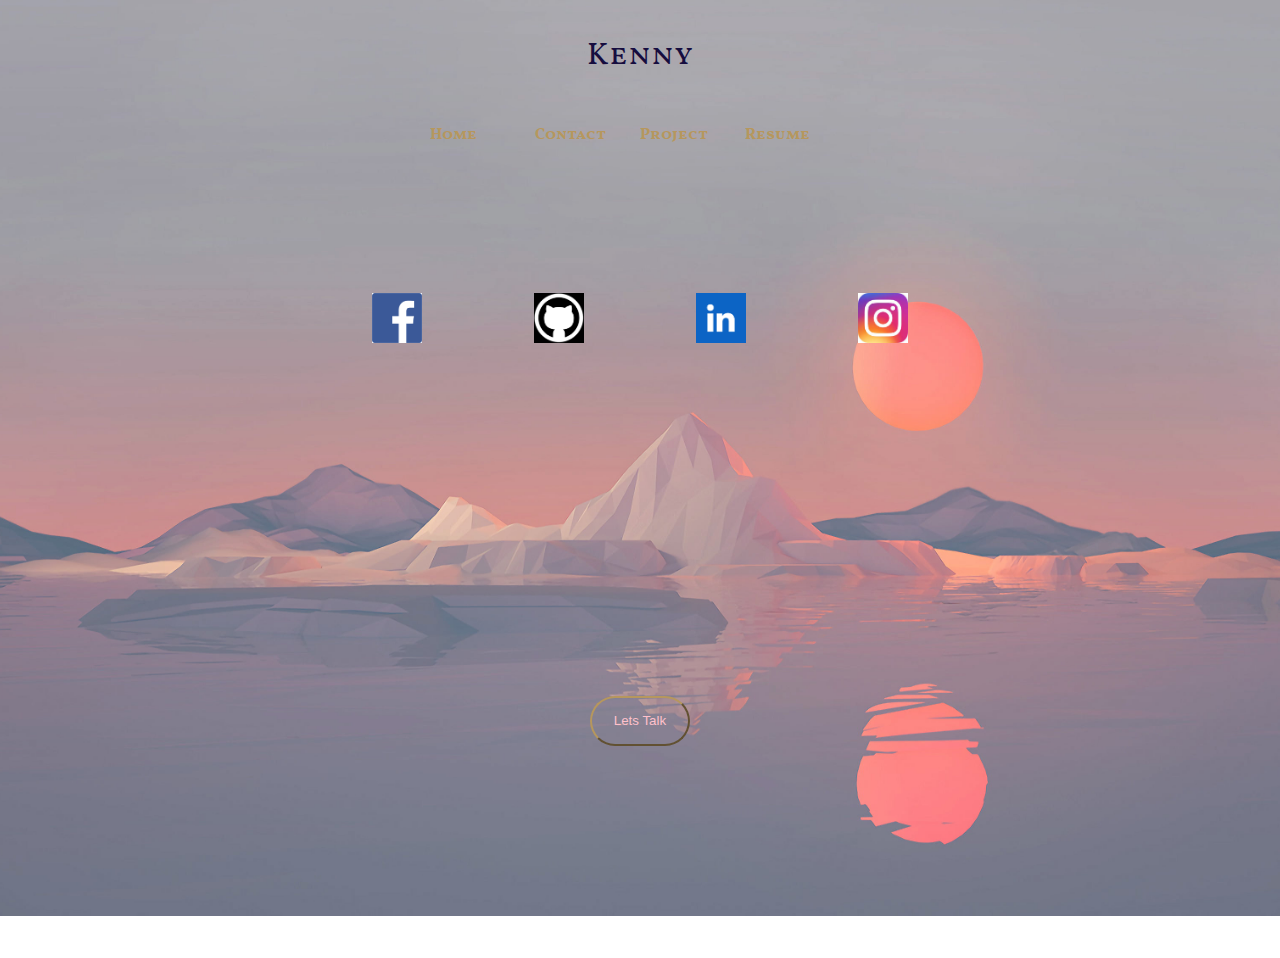
<file: Contact/Contact.html>
<!DOCTYPE html>
<html lang="en">
  <head>
    <meta charset="UTF-8" />
    <meta http-equiv="X-UA-Compatible" content="IE=edge" />
    <meta name="viewport" content="width=device-width, initial-scale=1.0" />
    <title>About</title>

    <link rel="stylesheet" href="style.css" />
  </head>
  <body>
    <section class="grid">
      <header>Kenny</header>
      <ul>
        <li><a href="../Home/Home.html">Home</a></li>
        <li><a href="#">Contact</a></li>
        <li><a href="../Project/Project.html">Project</a></li>
        <li><a href="../Resume/Resume.html">Resume</a></li>
      </ul>

      <section class="social">
        <div class="social-container">
          <a href="https://www.facebook.com/"><img src="../img/facebook.png"/></a>

          <a href="https://github.com/"><img src="../img/git.png" /></a>

          <a href="https://www.linkedin.com/"><img src="../img/linkedlogo.png"/></a>

          <a href="https://www.instagram.com/"><img src="../img/instgram.jfif"/></a>
        </div>
      </section>

      <button><a href="https://chat.openai.com/chat">Lets Talk</a></button>
    </section>
  </body>
</html>
</file>
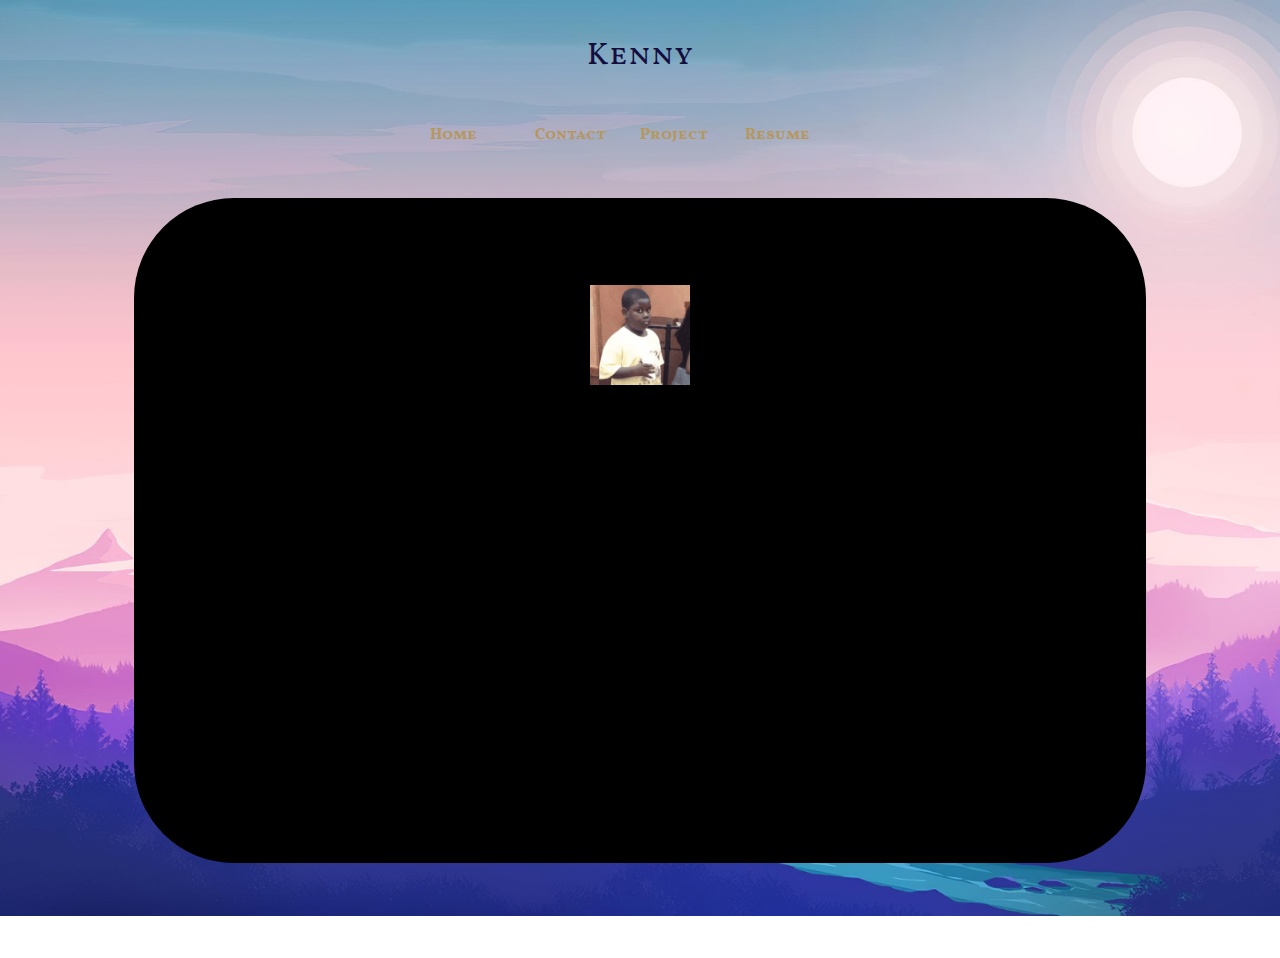
<file: Project/Project.html>
<!DOCTYPE html>
<html lang="en">
  <head>
    <meta charset="UTF-8" />
    <meta http-equiv="X-UA-Compatible" content="IE=edge" />
    <meta name="viewport" content="width=device-width, initial-scale=1.0" />
    <title>Project</title>

    <link rel="stylesheet" href="style.css" />
  </head>
  <body>
    <section class="grid">
      <header>Kenny</header>
      <ul>
        <li><a href="../Home/Home.html">Home</a></li>
        <li><a href="../Contact/Contact.html">Contact</a></li>
        <li><a href="#">Project</a></li>
        <li><a href="../Resume/Resume.html">Resume</a></li>
      </ul>

      <div class="cover" >

        <div class="cover-contents">
          <h1>WORK IN PROGRESS . . . . . . .</h1>
          <img src="../img/awkward-stare-what.gif" alt="">
        </div>
        
      </div>
      





    </section>
  </body>
</html>
</file>
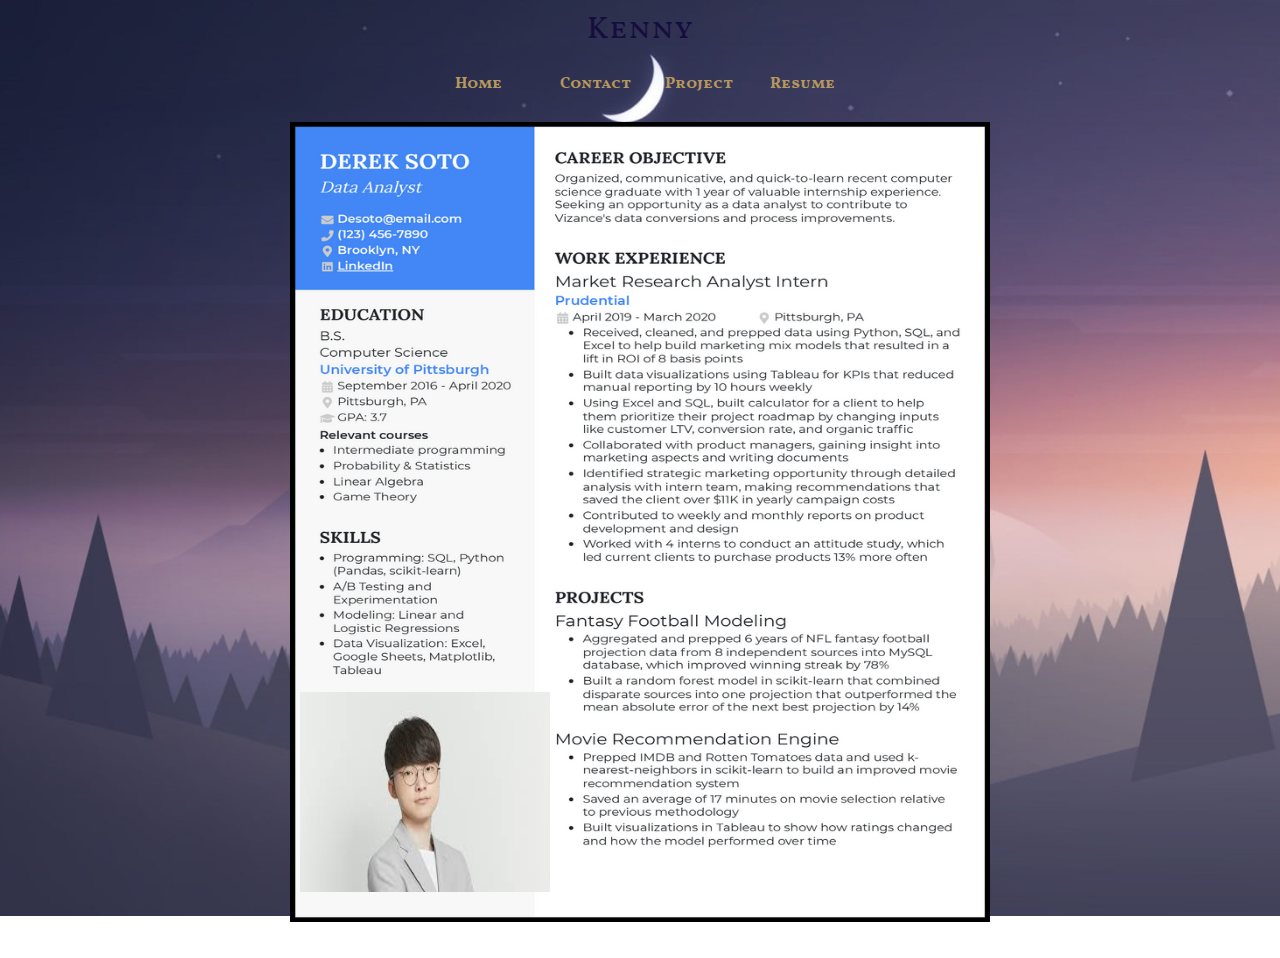
<file: Resume/Resume.html>
<!DOCTYPE html>
<html lang="en">
  <head>
    <meta charset="UTF-8" />
    <meta http-equiv="X-UA-Compatible" content="IE=edge" />
    <meta name="viewport" content="width=device-width, initial-scale=1.0" />
    <title>Resume</title>

    <link rel="stylesheet" href="style.css" />
  </head>
  <body>
    <section class="grid">

      <header>Kenny</header>
      <ul>
        <li><a href="../index.html">Home</a></li>
        <li><a href="../Contact/Contact.html">Contact</a></li>
        <li><a href="../Project/Project.html">Project</a></li>
        <li><a href="#">Resume</a></li>
      </ul>


        
          <img src="../img/entry-level-data-analyst-resume-example.png" alt="">
          <img class="faker" src="../img/faker.jfif" alt="">
      
        
        



    </section>
  </body>
</html>
</file>
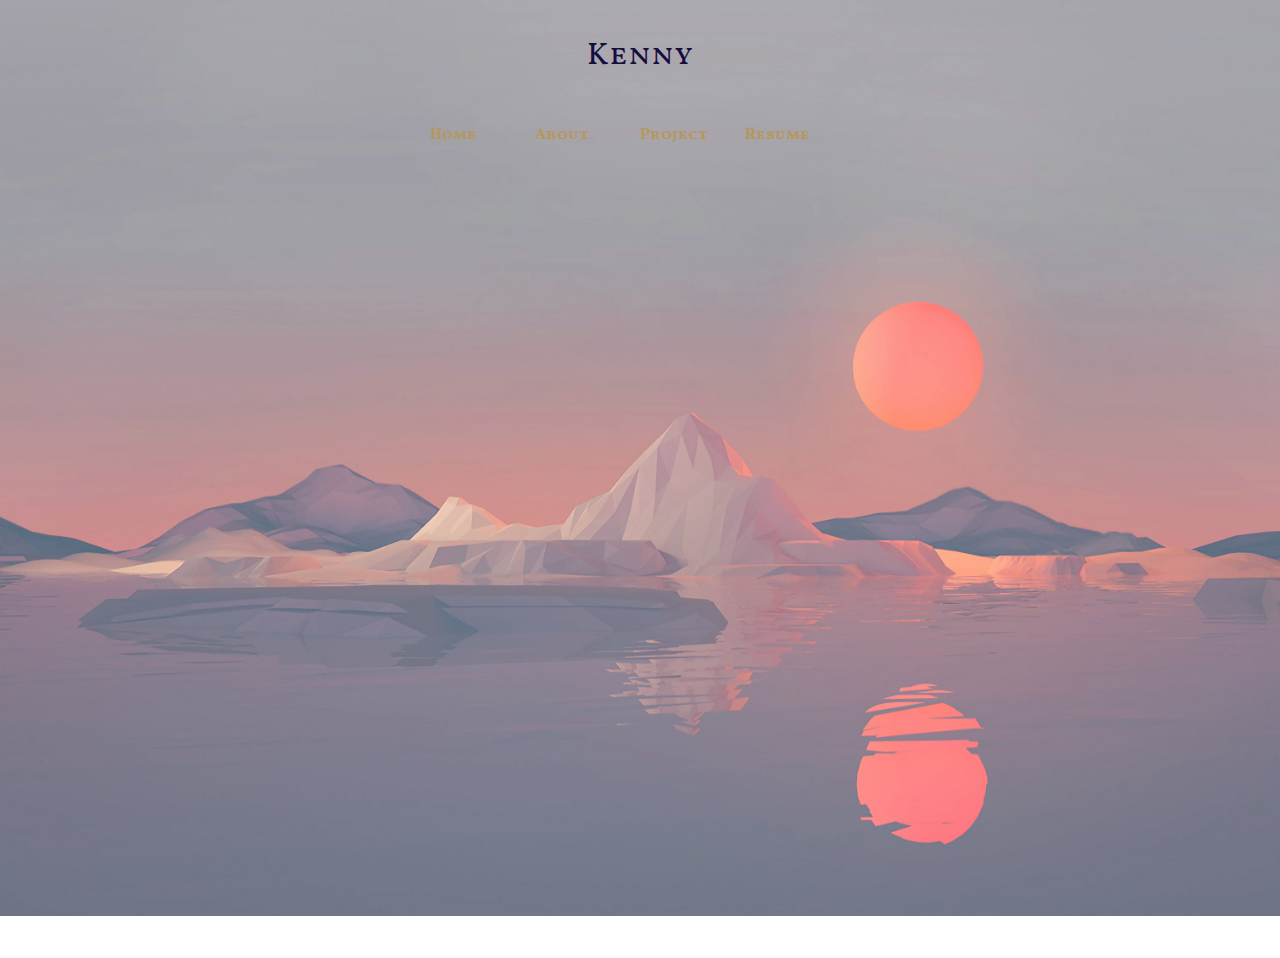
<file: LAB1/About/About.html>
<!DOCTYPE html>
<html lang="en">
  <head>
    <meta charset="UTF-8" />
    <meta http-equiv="X-UA-Compatible" content="IE=edge" />
    <meta name="viewport" content="width=device-width, initial-scale=1.0" />
    <title>About</title>

    <link rel="stylesheet" href="style.css" />
  </head>
  <body>
    <section class="grid">
      <header>Kenny</header>
      <ul>
        <li><a href="../Home/Home.html">Home</a></li>
        <li><a href="#">About</a></li>
        <li><a href="../Project/Project.html">Project</a></li>
        <li><a href="../Resume/Resume.html">Resume</a></li>
      </ul>
    </section>
  </body>
</html>
</file>
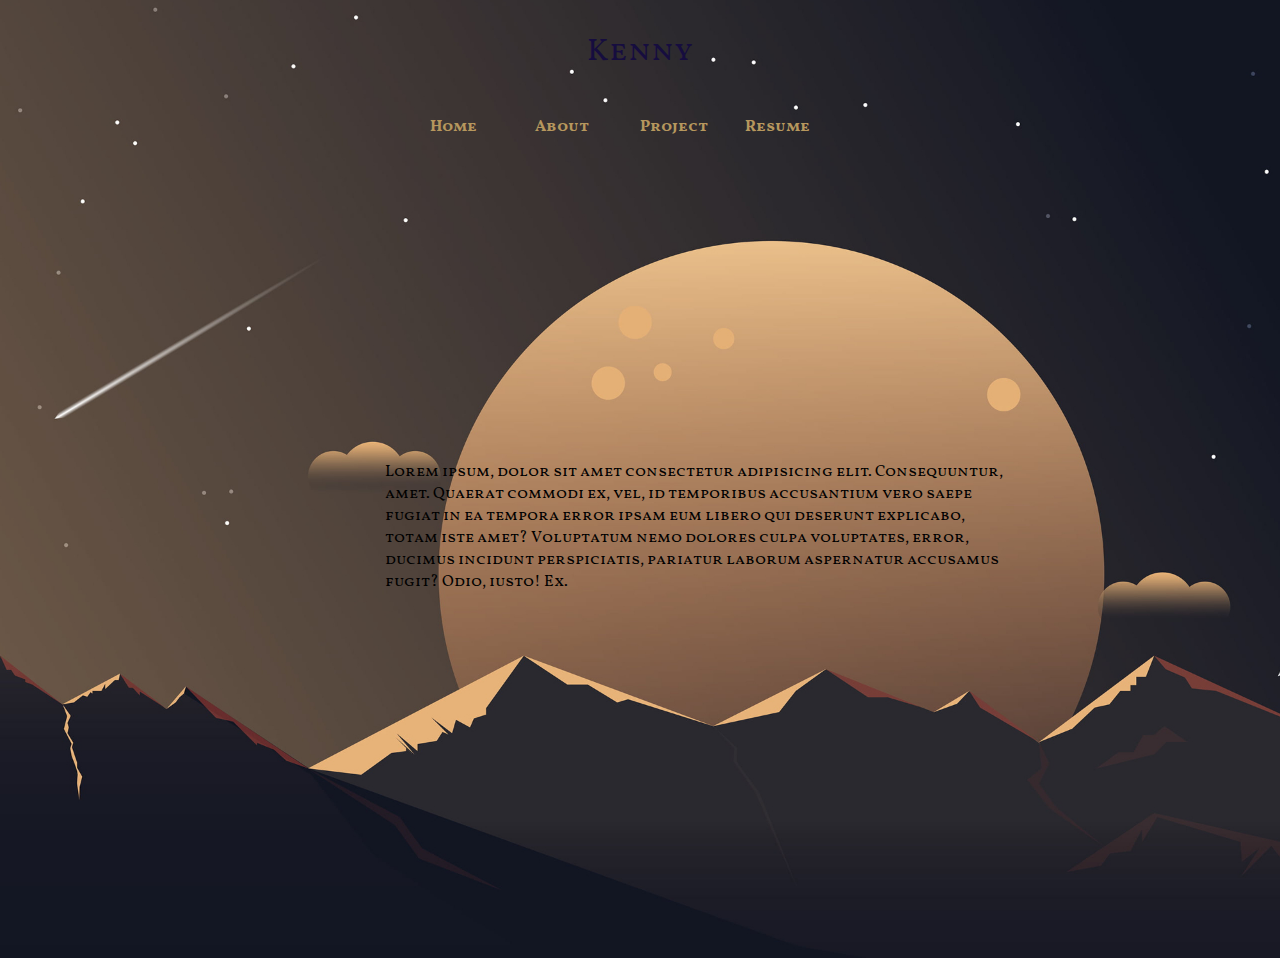
<file: LAB1/Home/Home.html>
<!DOCTYPE html>
<html lang="en">
  <head>
    <meta charset="UTF-8" />
    <meta http-equiv="X-UA-Compatible" content="IE=edge" />
    <meta name="viewport" content="width=device-width, initial-scale=1.0" />
    <title>Home</title>

    <link rel="stylesheet" href="style.css" />
  </head>
  <body>
    <section class="grid">
      <header>Kenny</header>

      <ul>
        <li><a href="#">Home</a></li>
        <li><a href="../About/About.html">About</a></li>
        <li><a href="../Project/Project.html">Project</a></li>
        <li><a href="../Resume/Resume.html">Resume</a></li>
      </ul>

      <p class="quote">
        Lorem ipsum, dolor sit amet consectetur adipisicing elit. Consequuntur,
        amet. Quaerat commodi ex, vel, id temporibus accusantium vero saepe
        fugiat in ea tempora error ipsam eum libero qui deserunt explicabo,
        totam iste amet? Voluptatum nemo dolores culpa voluptates, error,
        ducimus incidunt perspiciatis, pariatur laborum aspernatur accusamus
        fugit? Odio, iusto! Ex.
      </p>



    </section>
  </body>
</html>
</file>
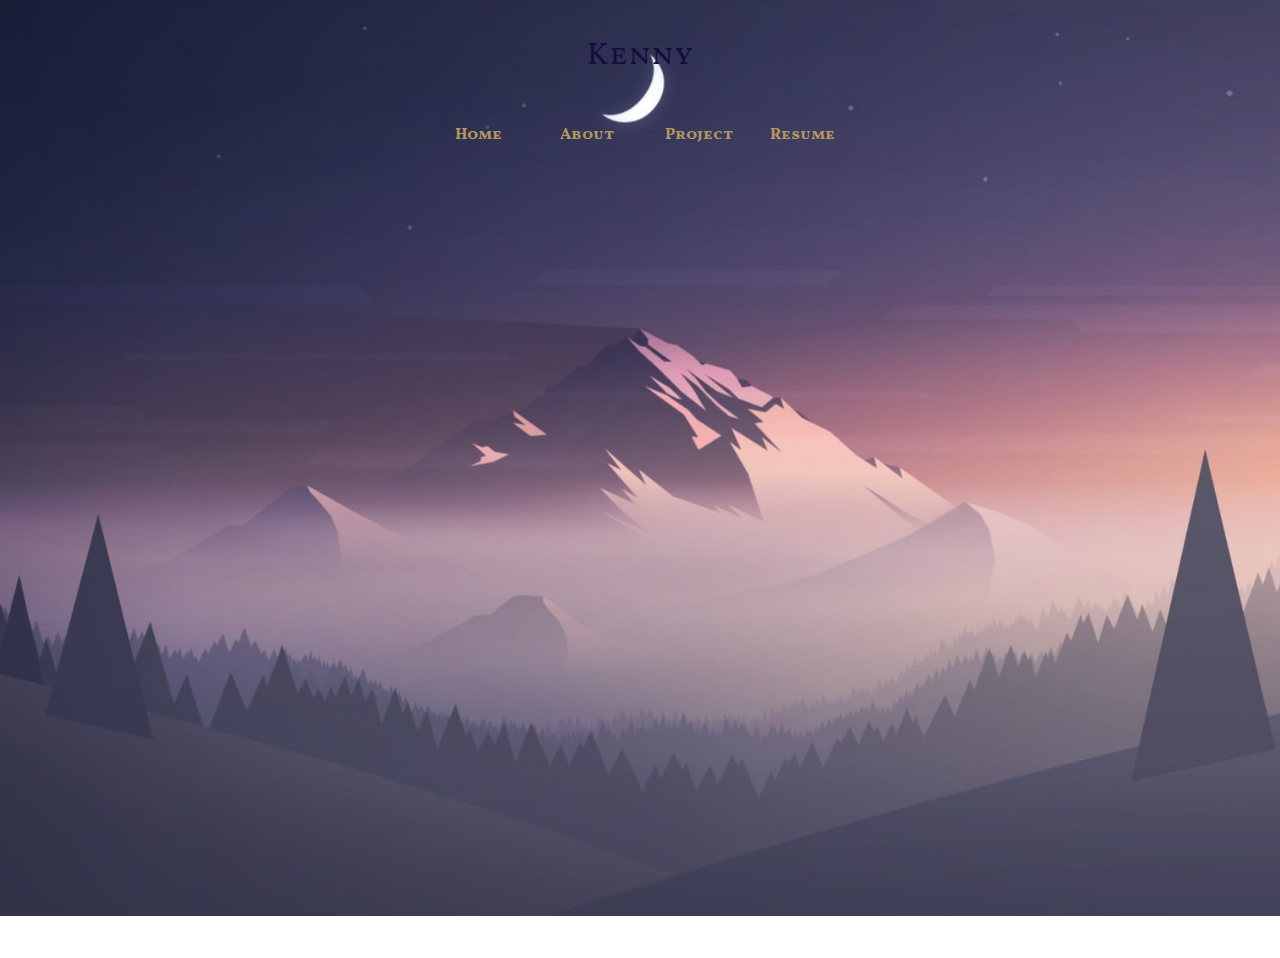
<file: LAB1/Resume/Resume.html>
<!DOCTYPE html>
<html lang="en">
  <head>
    <meta charset="UTF-8" />
    <meta http-equiv="X-UA-Compatible" content="IE=edge" />
    <meta name="viewport" content="width=device-width, initial-scale=1.0" />
    <title>Resume</title>

    <link rel="stylesheet" href="style.css" />
  </head>
  <body>
    <section class="grid">
      <header>Kenny</header>
      <ul>
        <li><a href="../Home/Home.html">Home</a></li>
        <li><a href="../About/About.html">About</a></li>
        <li><a href="../Project/Project.html">Project</a></li>
        <li><a href="#">Resume</a></li>
      </ul>
    </section>
  </body>
</html>
</file>
<file: Contact/style.css>
@import url("https://fonts.googleapis.com/css2?family=Poppins:wght@300;400;500;600;700&family=Vollkorn+SC:wght@700&display=swap");

body {
  background-image: url(../img/mountain\ melt.jfif);
  background-repeat: no-repeat;
  background-size: cover;
  background-position: center center;
  height: 100vh;
  font-family: "Vollkorn SC", serif;
}

header {
  text-align: center;
  margin: auto;
  padding: auto;
  grid-column: 4;
  font-size: xx-large;
  color: rgb(22, 13, 63);
}

.grid {
  display: grid;
  grid-template-columns: repeat(7, 1fr);
  grid-template-rows: repeat(10, 1fr);
  height: 950px;
}

ul {
  display: flex;
  list-style-type: none;
  grid-row: 2;
  grid-column: 4;
  font-weight: bolder;

  margin-right: 50px;
}

li {
  padding: 5px;
  padding-right: 50px;
  width: 50px;
}
a {
  text-decoration: none;
  color: rgb(182, 151, 93);
}
a:hover {
  background-image: linear-gradient(
    rgba(204, 146, 39, 0.027),
    rgba(141, 110, 10, 0.527)
  );
}
button > a {
  color: pink;
}
button {
  background-color: transparent;
  border-color: rgb(182, 151, 93);
  border-radius: 40px;
  width: 100px;
  height: 50px;
  grid-column: 4;
  grid-row: 8;
  margin: auto;
}
button:hover {
  background-color: cadetblue;
}

.social {
  border: 1px black ;
  grid-column: 3/6;
  grid-row: 4;
  
 
  
}
.social-container
{
 display: flex;
 justify-content: space-evenly;
 
}
img
{
  width:50px;
  
  justify-items: center;
  
  
}


@media screen and (max-width: 800px)
{

.grid
{
  display: grid;
    grid-template-columns: repeat(1, 1fr);
    grid-template-rows: repeat(5,100px 100px 100px 100px);

    grid-template-areas:
    "pos1"
    "pos2"
    "pos3"
    "pos4";
}




.social-container
{
 grid-area: pos3;
}


}
</file>
<file: Project/style.css>
@import url("https://fonts.googleapis.com/css2?family=Poppins:wght@300;400;500;600;700&family=Vollkorn+SC:wght@700&display=swap");

body {
  background-image: url(../img/MINIMAL2.jfif);
  background-repeat: no-repeat;
  background-size: cover;
  background-position: center center;
  height: 100vh;
  font-family: "Vollkorn SC", serif;
}

header {
  text-align: center;
  margin: auto;
  padding: auto;
  grid-column: 4;
  font-size: xx-large;
  color: rgb(22, 13, 63);
}

.grid {
  display: grid;
  grid-template-columns: repeat(7, 1fr);
  grid-template-rows: repeat(10, 1fr);
  height: 950px;
}

ul {
  display: flex;
  list-style-type: none;
  grid-row: 2;
  grid-column: 4;
  font-weight: bolder;

  margin-right: 50px;
}

li {
  padding: 5px;
  padding-right: 50px;
  width: 50px;
}
a {
  text-decoration: none;
  color: rgb(182, 151, 93);
}
a:hover {
  background-image: linear-gradient(
    rgba(204, 146, 39, 0.027),
    rgba(141, 110, 10, 0.527)
  );
}

.cover {
  
  grid-row: 3/10;
  grid-column: 2/7;
  background-color: rgb(0, 0, 0);
  
  border-radius: 100px;
  
  background-repeat: no-repeat;
  background-clip: content-box;
  
}
.cover:hover
{
  background-color: transparent;
  transition: background-color 2s ease-in;
  z-index: 10;
}
.cover-contents
{
 text-align: center;
 padding: auto;
 z-index: 1;
}

h1
{
  text-align: center;
  
  z-index: 1;
}
img
{
  width:  100px;
  height: 100px;
}

@media screen and (max-width: 800px)
{
  .grid
  {
    display: grid;
    grid-template-columns: repeat(5, 200px);
    grid-template-rows: repeat(5,100px 100px 100px 100px 100px);

    grid-template-areas:
    "pos1"
    "pos2"
    "pos3"
    "pos4";


    
  }

  header
  {
    grid-column: 2/4;
    color: palevioletred;
  }

  .cover
  {
    grid-area: pos2;
    grid-column: 1/5;
    grid-row: 4/10;
    width: 750px;
  }
  ul
  {
    grid-column: 2/4;
    grid: pos2;
    
  }

  .class
  {
    grid-area: pos2;
  }

}
</file>
<file: Resume/style.css>
@import url("https://fonts.googleapis.com/css2?family=Poppins:wght@300;400;500;600;700&family=Vollkorn+SC:wght@700&display=swap");

body {
  background-image: url(../img/mountain.jfif);
  background-repeat: no-repeat;
  background-size: cover;
  background-position: center center;
  height: 100vh;
  font-family: "Vollkorn SC", serif;
}

header {
  text-align: center;
  margin: auto;
  padding: auto;
  grid-column: 4;
  font-size: xx-large;
  color: rgb(22, 13, 63);
}

.grid {
  display: grid;
  grid-template-columns: repeat(7, 1fr);
  grid-template-rows: repeat(10, 1fr);
  height: 950px;
}

ul {
  display: flex;
  list-style-type: none;
  grid-row: 2;
  grid-column: 4;
  font-weight: bolder;
  justify-content: center;
  
}

li {
  padding: 5px;
  padding-right: 50px;
  width: 50px;
}
a {
  text-decoration: none;
  color: rgb(182, 151, 93);
}
a:hover {
  background-image: linear-gradient(
    rgba(204, 146, 39, 0.027),
    rgba(141, 110, 10, 0.527)
  );
}

img
{
  width: 700px;
  height: 800px;
  grid-column:4 ;
  grid-row: 4;
}

.faker
{
  grid-column:4 ;
  grid-row: 4;
  width: 250px;
  height: 200px;
  padding-top: 570px;
  padding-left: 10px;
}


@media screen and (max-width: 800px)
{
  .grid
  {
    display: grid;
    grid-template-columns: repeat(1, 1fr);
    grid-template-rows: repeat(5,100px 100px 100px 100px);

    grid-template-areas:
    "pos1"
    "pos2"
    "pos3"
    "pos4";


    
  }

  header
  {
    grid-area: pos1;
  }

  ul
  {
    grid-area: pos2;
  }

  img
  {
    grid-area: pos3;
    margin: auto;
    padding: auto;
  }







}
</file>
<file: LAB1/About/style.css>
@import url("https://fonts.googleapis.com/css2?family=Poppins:wght@300;400;500;600;700&family=Vollkorn+SC:wght@700&display=swap");

body {
  background-image: url(/LAB1/img/mountain\ melt.jfif);
  background-repeat: no-repeat;
  background-size: cover;
  background-position: center center;
  height: 100vh;
  font-family: "Vollkorn SC", serif;
}

header {
  text-align: center;
  margin: auto;
  padding: auto;
  grid-column: 4;
  font-size: xx-large;
  color: rgb(22, 13, 63);
}

.grid {
  display: grid;
  grid-template-columns: repeat(7, 1fr);
  grid-template-rows: repeat(10, 1fr);
  height: 950px;
}

ul {
  display: flex;
  list-style-type: none;
  grid-row: 2;
  grid-column: 4;
  font-weight: bolder;

  margin-right: 50px;
}

li {
  padding: 5px;
  padding-right: 50px;
  width: 50px;
}
a {
  text-decoration: none;
  color: rgb(182, 151, 93);
}
a:hover {
  background-image: linear-gradient(
    rgba(204, 146, 39, 0.027),
    rgba(141, 110, 10, 0.527)
  );
}
</file>
<file: LAB1/Home/style.css>
@import url("https://fonts.googleapis.com/css2?family=Poppins:wght@300;400;500;600;700&family=Vollkorn+SC:wght@700&display=swap");

body {
  background-image: url(../img/MINIMAL.jfif);
  background-repeat: no-repeat;
  background-size: cover;
  background-position: center center;
  height: 100vh;
  font-family: "Vollkorn SC", serif;
}

header {
  text-align: center;
  margin: auto;
  padding: auto;
  grid-column: 4;
  font-size: xx-large;
  color: rgb(22, 13, 63);
}

.grid {
  display: grid;
  grid-template-columns: repeat(7, 1fr);
  grid-template-rows: repeat(10, 1fr);
  height: 950px;
}

ul {
  display: flex;
  list-style-type: none;
  grid-row: 2;
  grid-column: 4;
  font-weight: bolder;

  margin-right: 50px;
}

li {
  padding: 5px;
  padding-right: 50px;
  width: 50px;
}
a {
  text-decoration: none;
  color: rgb(182, 151, 93);
}
a:hover {
  background-image: linear-gradient(
    rgba(204, 146, 39, 0.027),
    rgba(141, 110, 10, 0.527)
  );
}

.quote {
  grid-column: 4/6;
  grid-row: 6/7;
  
}
</file>
<file: LAB1/Resume/style.css>
@import url("https://fonts.googleapis.com/css2?family=Poppins:wght@300;400;500;600;700&family=Vollkorn+SC:wght@700&display=swap");

body {
  background-image: url(/LAB1/img/mountain.jfif);
  background-repeat: no-repeat;
  background-size: cover;
  background-position: center center;
  height: 100vh;
  font-family: "Vollkorn SC", serif;
}

header {
  text-align: center;
  margin: auto;
  padding: auto;
  grid-column: 4;
  font-size: xx-large;
  color: rgb(22, 13, 63);
}

.grid {
  display: grid;
  grid-template-columns: repeat(7, 1fr);
  grid-template-rows: repeat(10, 1fr);
  height: 950px;
}

ul {
  display: flex;
  list-style-type: none;
  grid-row: 2;
  grid-column: 4;
  font-weight: bolder;
  justify-content: center;
  
}

li {
  padding: 5px;
  padding-right: 50px;
  width: 50px;
}
a {
  text-decoration: none;
  color: rgb(182, 151, 93);
}
a:hover {
  background-image: linear-gradient(
    rgba(204, 146, 39, 0.027),
    rgba(141, 110, 10, 0.527)
  );
}

img
{
  width: 700px;
  height: 800px;
  grid-column:4 ;
  grid-row: 4;
}

.faker
{
  grid-column:4 ;
  grid-row: 4;
  width: 250px;
  height: 200px;
  padding-top: 570px;
  padding-left: 10px;
}


@media screen and (max-width: 800px)
{
  .grid
  {
    background-color: blue;
  }







}
</file>
